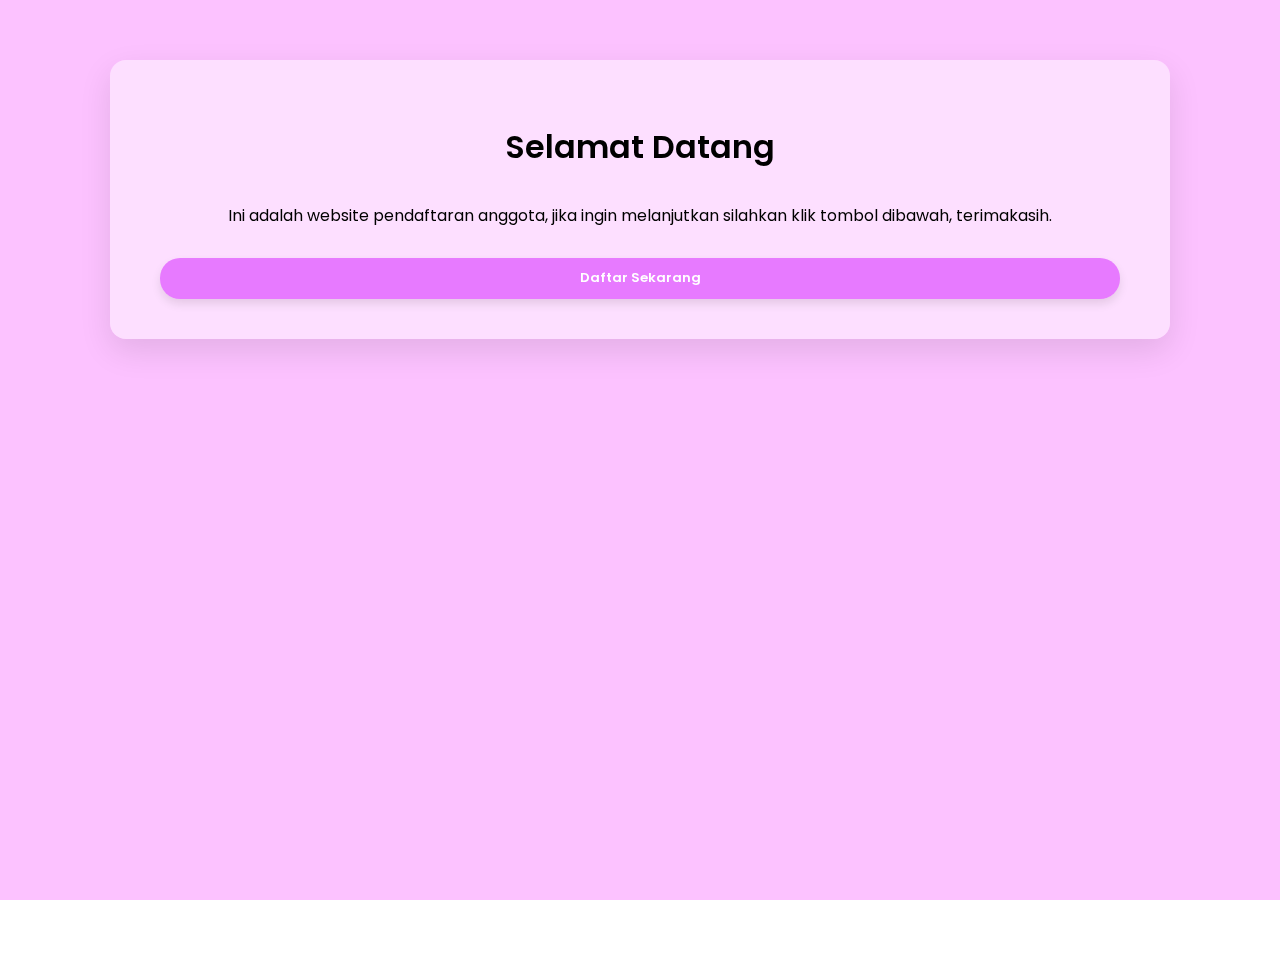
<file: index.html>
<!DOCTYPE html>
<html lang="id">
<head>
  <meta charset="UTF-8">
  <title>Selamat Datang</title>
  <link rel="stylesheet" href="style.css">
<script src="script.js" defer></script>
</head>
<body>
  <div class="container">
    <h1>Selamat Datang</h1>
    <p>Ini adalah website pendaftaran anggota, jika ingin melanjutkan silahkan klik tombol dibawah, terimakasih.</p>
    <a href="halaman_utama.html" class="btn btn-center">Daftar Sekarang</a>
  </div>
</body>
</html>
</file>
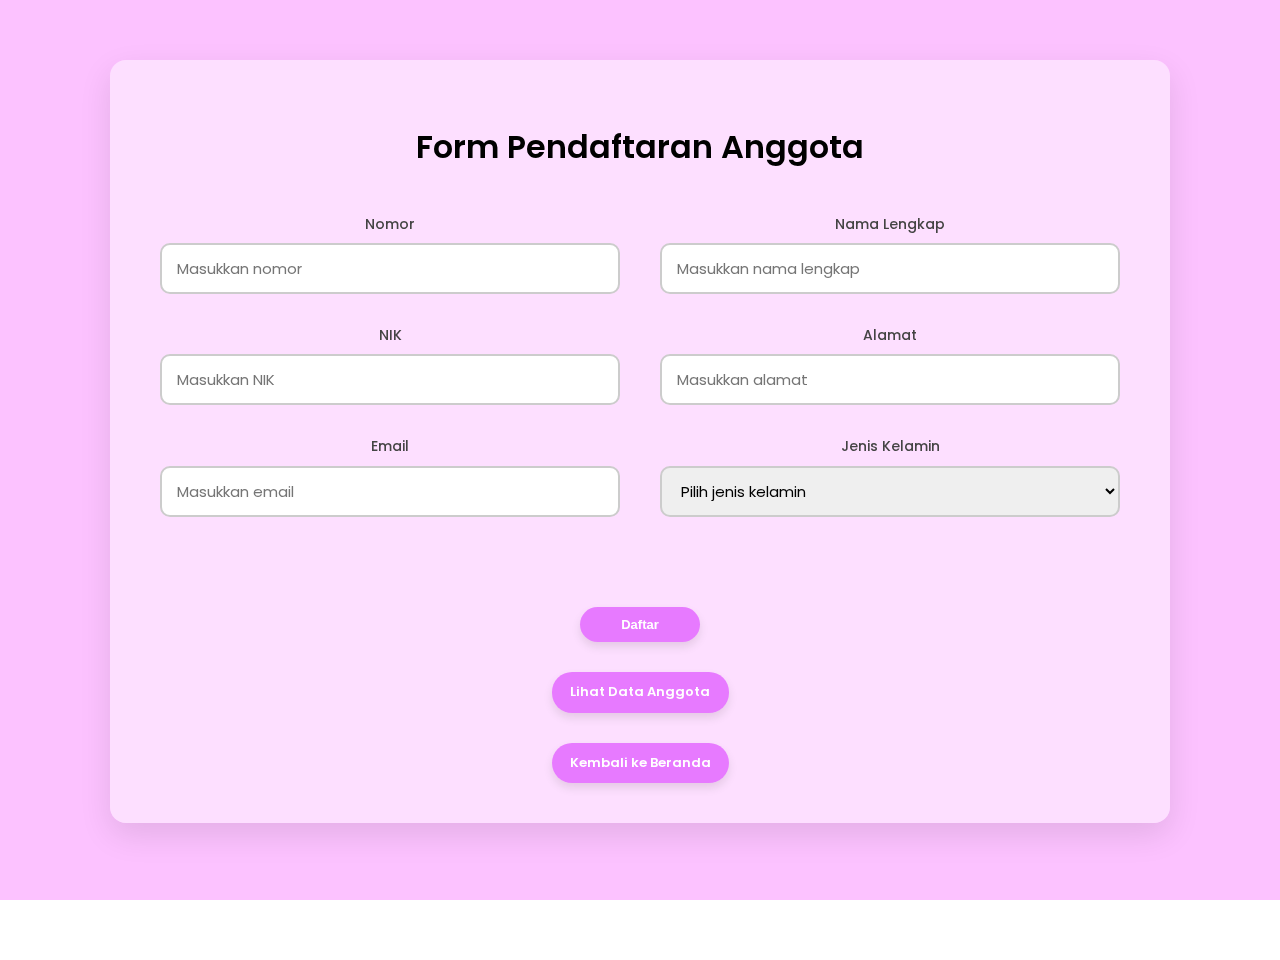
<file: halaman_utama.html>
<!DOCTYPE html>
<html lang="id">
<head>
  <meta charset="UTF-8" />
  <meta name="viewport" content="width=device-width, initial-scale=1" />
  <title>Pendaftaran Anggota</title>
  <link rel="stylesheet" href="style.css" />
</head>
<body>
  <div class="container">
    <h1>Form Pendaftaran Anggota</h1>
    <form id="formDaftar" action="daftar.php" method="POST">
      <div>
        <label for="nomor">Nomor</label>
        <input type="text" name="nomor" id="nomor" placeholder="Masukkan nomor" required />
      </div>
      <div>
        <label for="nama">Nama Lengkap</label>
        <input type="text" name="nama" id="nama" placeholder="Masukkan nama lengkap" required />
      </div>
      <div>
        <label for="nik">NIK</label>
        <input type="text" name="nik" id="nik" placeholder="Masukkan NIK" required />
      </div>
      <div>
        <label for="alamat">Alamat</label>
        <input type="text" name="alamat" id="alamat" placeholder="Masukkan alamat" required />
      </div>
      <div>
        <label for="email">Email</label>
        <input type="email" name="email" id="email" placeholder="Masukkan email" required />
      </div>
      <div>
        <label for="jenis_kelamin">Jenis Kelamin</label>
        <select name="jenis_kelamin" id="jenis_kelamin" required>
          <option value="" disabled selected>Pilih jenis kelamin</option>
          <option value="Laki-laki">Laki-laki</option>
          <option value="Perempuan">Perempuan</option>
        </select>
      </div>
      <div class="btn-center" style="grid-column: span 2;">
        <button class="btn btn-center">Daftar</button>
        <a href="anggota.php" class="btn btn-center">Lihat Data Anggota</a>
        <a href="index.html" class="btn btn-center">Kembali ke Beranda</a>
      </div>
    </form>
  </div>
</body>
</html>
</file>
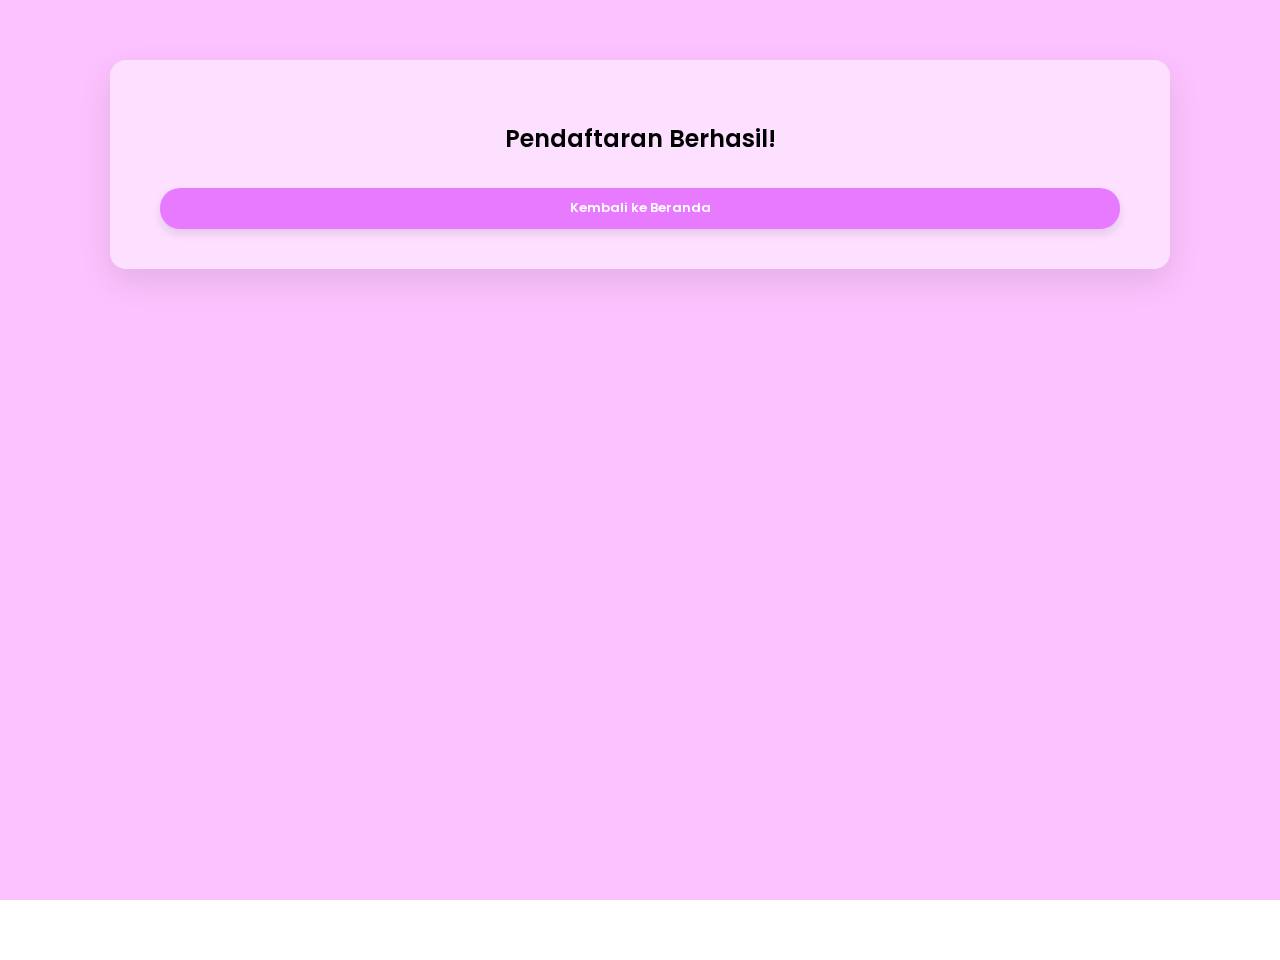
<file: sukses.html>
<!DOCTYPE html>
<html lang="id">
<head>
  <meta charset="UTF-8">
  <title>Berhasil Daftar</title>
  <link rel="stylesheet" href="style.css">
<script src="script.js" defer></script>
</head>
<body>
  <div class="container">
    <h2>Pendaftaran Berhasil!</h2>
    <a href="index.html" class="btn btn-center">Kembali ke Beranda</a>
</div>
  </div>
</body>
</html>
</file>
<file: style.css>
@import url('https://fonts.googleapis.com/css2?family=Poppins:wght@300;400;600&display=swap');

/* Global Styles */
body {
  font-family: 'Poppins', sans-serif;
  text-align: center;
  margin: 0;
  padding: 0;
  color: #000000;
  line-height: 1.6;
  min-height: 100vh;
  background: url('https://media.istockphoto.com/id/1349777149/photo/empty-computer-screen-monitor-on-lilac-background-minimal-concept.webp?b=1&s=612x612&w=0&k=20&c=tpmqse9l-zdWRqEWIVzIV7TltKkPdnoi7ofstTUuW1Y=') no-repeat center center fixed;
  background-size: cover;
  animation: bgZoom 20s ease-in-out infinite;
  overflow-x: hidden;
  position: relative;
}

body::before {
  content: "";
  position: fixed;
  top: 0;
  left: 0;
  width: 100vw;
  height: 100vh;
  background: rgba(242, 0, 255, 0.241);
  pointer-events: none;
  z-index: -1;
}

/* Background Animation */
@keyframes bgZoom {
  0%, 100% {
    background-size: 105% 105%;
  }
  50% {
    background-size: 100% 100%;
  }
}

/* Container */
.container {
  max-width: 960px;
  margin: 60px auto;
  background: rgba(255, 255, 255, 0.478);
  padding: 40px 50px;
  border-radius: 16px;
  box-shadow: 0 12px 32px rgba(0, 0, 0, 0.1);
  z-index: 1;
  transition: transform 0.3s ease-in-out;
}

.container:hover {
  transform: scale(1.005);
}

/* Headings */
h1, h2 {
  text-align: center;
  color: #000;
  margin-bottom: 30px;
  font-weight: 600;
}

/* Image Wrapper */
.image-wrapper {
  text-align: center;
  margin-bottom: 35px;
}

.image-wrapper img {
  max-width: 100%;
  border-radius: 16px;
  box-shadow: 0 12px 32px rgba(0, 0, 0, 0);
  transition: transform 0.3s ease;
}

.image-wrapper img:hover {
  transform: scale(1.03);
}

/* Form */
form {
  display: grid;
  grid-template-columns: repeat(auto-fit, minmax(280px, 1fr));
  gap: 25px 40px;
  align-items: center;
}

form div {
  display: flex;
  flex-direction: column;
}

form label {
  font-weight: 500;
  margin-bottom: 8px;
  font-size: 14px;
  color: #444;
}

input, select {
  padding: 12px 15px;
  border: 2px solid #ccc;
  border-radius: 10px;
  font-size: 15px;
  transition: 0.25s ease;
  font-family: inherit;
}

input:focus, select:focus {
  border-color: #d400ff75;
  outline: none;
  box-shadow: 0 0 8px rgba(100, 100, 100, 0.3);
}

/* Buttons - MODIFIED for smaller size */
.btn, .btn-edit, .btn-hapus {
  padding: 10px 18px;      /* padding dikurangi */
  margin: 12px 8px 0 0;
  border-radius: 20px;     /* sedikit dikurangi agar proporsional */
  font-weight: 600;
  font-size: 13px;         /* ukuran font lebih kecil */
  border: none;
  cursor: pointer;
  position: relative;
  overflow: hidden;
  transition: 0.3s ease;
  color: #fff;
  text-align: center;
  text-decoration: none;
  display: inline-block;
  min-width: 120px;        /* lebar minimal lebih kecil */
  z-index: 1;
  box-shadow: 0 5px 10px rgba(0, 0, 0, 0.1);
}

.btn::after, .btn-edit::after, .btn-hapus::after {
  content: "";
  position: absolute;
  top: 0; left: 0;
  width: 100%;
  height: 100%;
  background: rgba(255, 255, 255, 0.15);
  transform: scaleX(0);
  transform-origin: left;
  transition: transform 0.4s ease;
  border-radius: inherit;
  z-index: 0;
}

.btn:hover::after, .btn-edit:hover::after, .btn-hapus:hover::after {
  transform: scaleX(1);
}

.btn {
  background-color: #cc00ff74;
}

.btn:hover {
  background-color: #666;
}

.btn-edit {
  background-color: #3b82f6;
}

.btn-edit:hover {
  background-color: #2563eb;
}

.btn-hapus {
  background-color: #ef4444;
}

.btn-hapus:hover {
  background-color: #dc2626;
}

.btn-center {
  display: block;
  margin: 30px auto 0 auto;
  text-align: center;
}

/* Table */
table {
  width: 100%;
  border-collapse: collapse;
  margin-top: 40px;
  border-radius: 14px;
  overflow: hidden;
  box-shadow: 0 6px 24px rgba(0, 0, 0, 0.06);
}

th {
  background-color: #c800ff00;
  color: #fff;
  padding: 16px 18px;
  font-weight: 600;
  text-align: left;
}

td {
  padding: 16px 18px;
  background-color: #f9f9f9;
  border-bottom: 1px solid #e5e7eb;
  font-size: 15px;
  color: #444;
}

tr:hover td {
  background-color: #f1f5f9;
}

form {
  display: grid;
  grid-template-columns: 1fr 1fr;
  gap: 30px 40px;
  padding-top: 10px;
}

form div {
  display: flex;
  flex-direction: column;
}

@media screen and (max-width: 768px) {
  form {
    grid-template-columns: 1fr;
    gap: 20px;
  }
}

/* Responsive */
@media screen and (max-width: 768px) {
  form {
    grid-template-columns: 1fr;
    gap: 20px 0;
  }

  .btn, .btn-edit, .btn-hapus {
    width: 100%;
    margin: 12px 0 0 0;
  }

  .container {
    margin: 20px 15px;
    padding: 30px 25px;
  }
}
</file>
